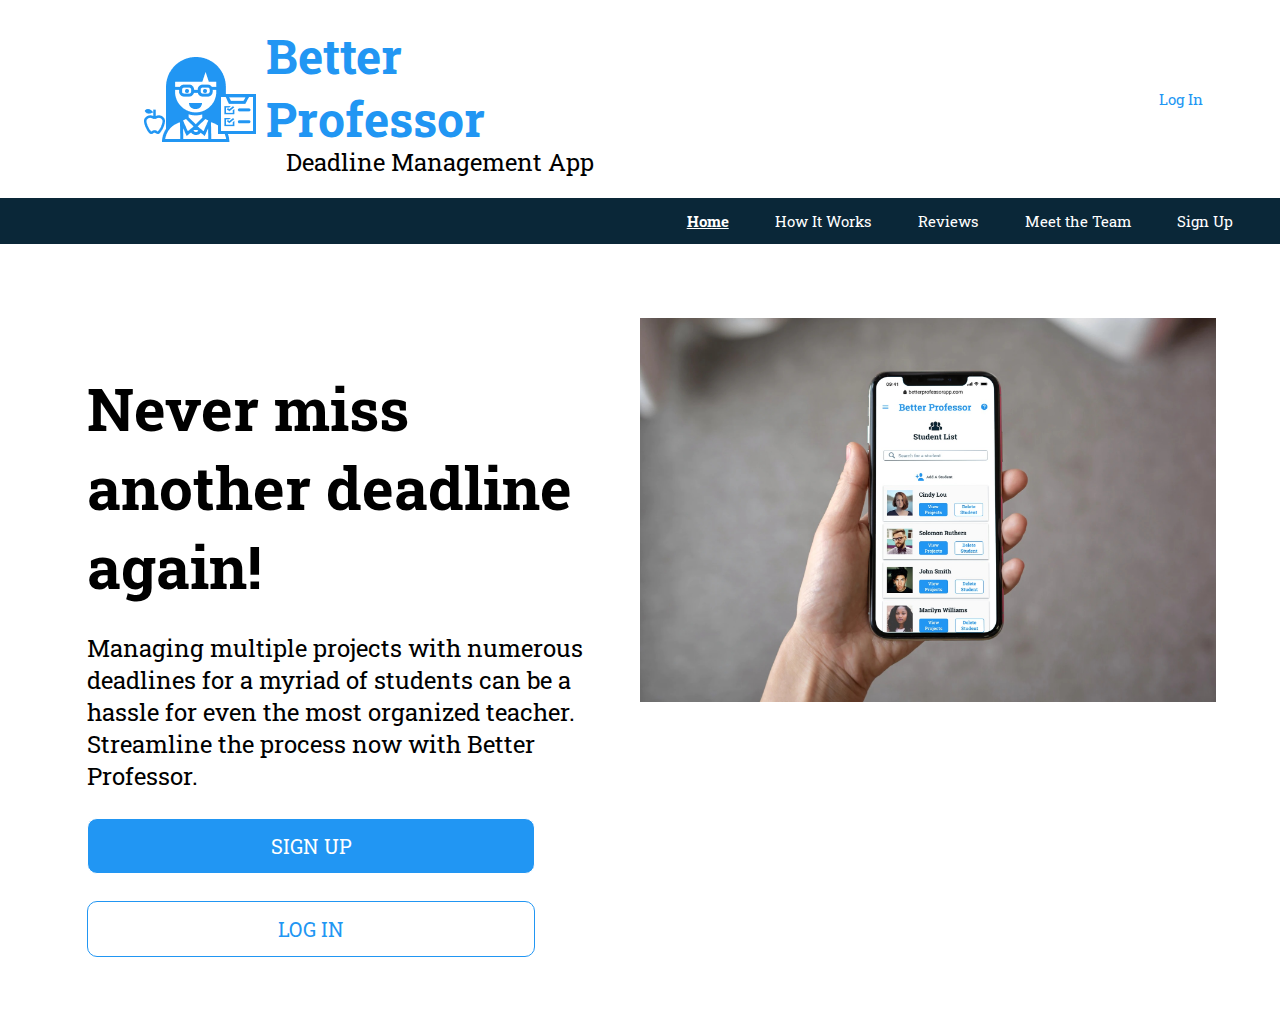
<file: index.html>
<!doctype html>
<html>
<head>
	<meta charset="utf-8">
	<meta name="viewport" content = "width=device-width, initial-scale=1">
	<link href="https://fonts.googleapis.com/css?family=Roboto+Slab&display=swap" rel="stylesheet">
	<link rel="stylesheet" href="../css/index.css">
	<link href="css/index.css" rel="stylesheet" type="text/css">
	<title>Better Professor</title>
</head>
<body>
	<!--Header Section Begins-->
	<header class = "header">
		<container class = "header-container">
			<!--Dropdown button goes here-->
			<div class="dropdown">
			  <button class="dropbtn">Menu</button>
			  <div class="dropdown-content">
				<a href="index.html">Home</a>
				<a href="how_it_works.html">How It Works</a>
				<a href="reviews.html">Reviews</a>
				<a href="meet_the_team.html">Meet the Team</a>
			  </div>
			</div>
			<!--Header Image Code goes here-->
			<div class = "logo-container" >
				<img src = "img/BPA Logo.png" alt = "BPA Logo" class= "logo">
				<div class = "header-txt">
					<h2>Better Professor</h2>
					<p>Deadline Management App</p>
				</div>
			</div>
			<div class = "header-login">
				<a href="https://betterprofessor.now.sh/" class="login">Log In</a>
			</div>
		</container>
		<navigation class = "navigation">
			<ul>
				<a href="index.html" class = "current">Home</a>
				<a href="how_it_works.html">How It Works</a>
				<a href="reviews.html">Reviews</a>
				<a href="meet_the_team.html">Meet the Team</a>
				<a href="https://betterprofessor.now.sh/registration" class = "signup">Sign Up</a>
			</ul>
		</navigation>
		<!--Nav Code Goes Here-->
	</header>
	<!--Header closes here-->
	
	<!--Main Content Section Begins here-->
	<section class = "main-content">
			<!--Content Image code goes here-->
		<img src="img/bpa-phone.jpg" alt="phone in hand" class="phone-img">
		
		<!--Content paragraph goes here-->
		<div class = "section-content">
		<div class="words">
		  <h1>Never miss another deadline again!</h1>
		  <p>Managing multiple projects with numerous deadlines for 
			a myriad of students can be a hassle for even the most
			organized teacher. Streamline the process now with Better Professor.</p>
			<!--Sign Up Button goes here-->
			
			<!--Login Button Goes here-->
		</div>
		<button type="button" onclick="window.location.href = 'https://betterprofessor.now.sh/#/registration'" class="sign-up-btn">SIGN UP</button>
		<button type ="button" onclick="window.location.href = 'https://betterprofessor.now.sh/'" class="log-in-btn">LOG IN</button>
		</div>
		
	</section>
	<!--Main Content Closes-->
	
</body>
</html>
</file>
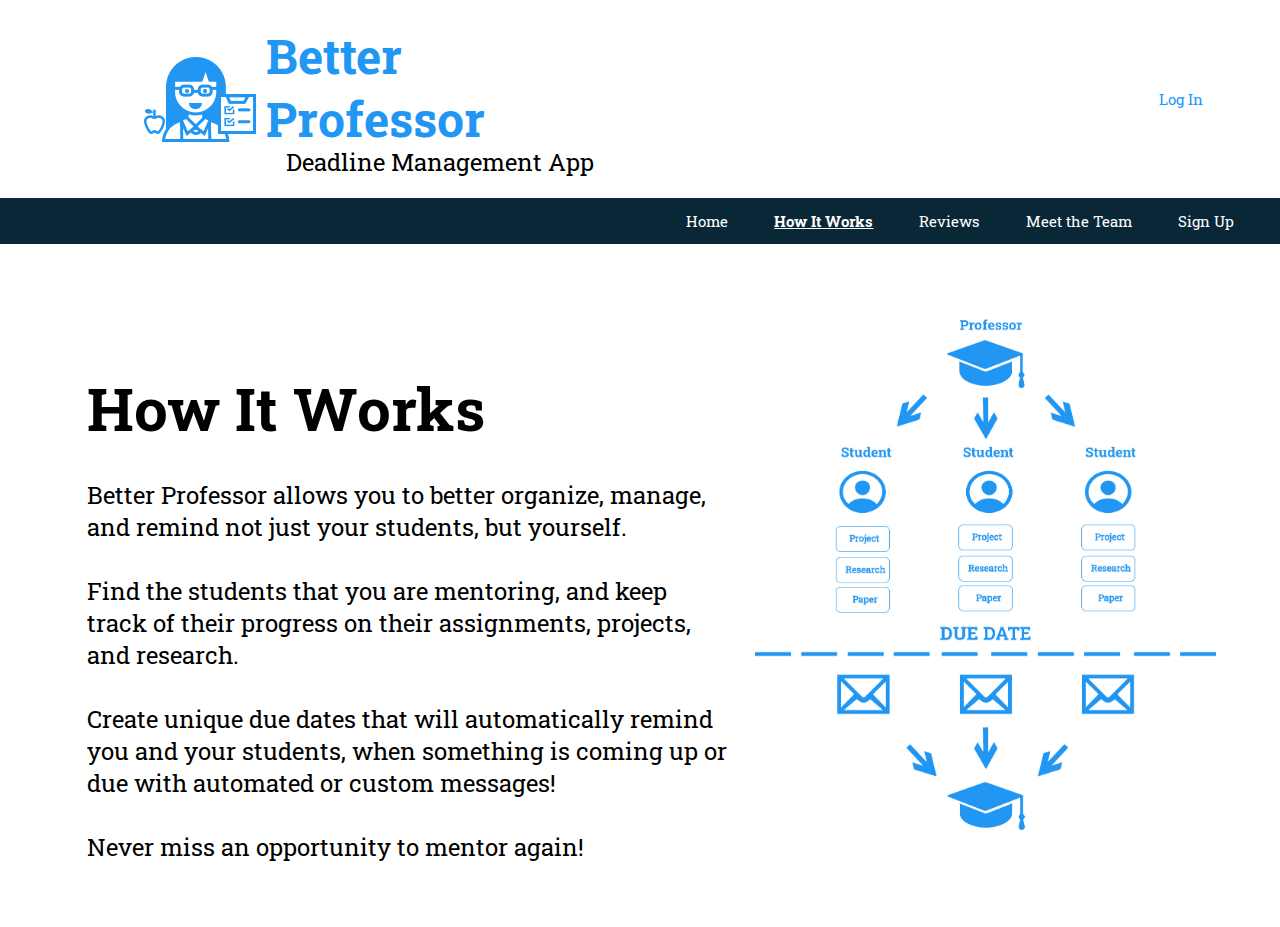
<file: how_it_works.html>
<!doctype html>
<html>
<head>
	<meta charset="utf-8">
	<meta name="viewport" content = "width=device-width, initial-scale=1">
	<link href="https://fonts.googleapis.com/css?family=Roboto+Slab&display=swap" rel="stylesheet">
	<link href="css/index.css" rel="stylesheet" type="text/css">
<title>How It Works</title>
</head>
<body>
	<!--Header Section Begins-->
	<header class = "header">
		<container class = "header-container">
			<!--Dropdown button goes here-->
			<div class="dropdown">
			  <button class="dropbtn">Menu</button>
			  <div class="dropdown-content">
				<a href="index.html">Home</a>
				<a href="how_it_works.html">How It Works</a>
				<a href="reviews.html">Reviews</a>
				<a href="meet_the_team.html">Meet the Team</a>
			  </div>
			</div>
			<!--Header Image Code goes here-->
			<div class = "logo-container" >
				<img src = "img/BPA Logo.png" alt = "BPA Logo" class= "logo">
				<div class = "header-txt">
					<h2>Better Professor</h2>
					<p>Deadline Management App</p>
				</div>
			</div>
			<div class = "header-login">
				<a href="https://betterprofessor.now.sh/" class="login">Log In</a>
			</div>
		</container>
		<navigation class = "navigation">
			<ul>
				<a href="index.html">Home</a>
				<a href="how_it_works.html" class = "current">How It Works</a>
				<a href="reviews.html">Reviews</a>
				<a href="meet_the_team.html">Meet the Team</a>
				<a href="https://betterprofessor.now.sh/#/registration" class = "signup">Sign Up</a>
			</ul>
		</navigation>
		<!--Nav Code Goes Here-->
	</header>
	<!--Header closes here-->
	
	<!--Main Content Section Begins here-->
	<section class = "how-main">
		<img src = "img/chart.jpg" alt = "chart.jpg" class = "chart">
		<div class = "how-content">
			<h1>How It Works</h1>
	
			<p>Better Professor allows you to better organize, manage, and remind not just your students, but yourself.<br><br>
			Find the students that you are mentoring, and keep track of their progress on their assignments, projects, and research.<br><br>
	 		Create unique due dates that will automatically remind you and your students, when something is coming up or due with automated or custom messages!<br><br>
			Never miss an opportunity to mentor again! </p>
		</div>
	</section>
	
</body>
</html>
</file>
<file: css/index.css>
/* INDEX LESS */
/* VARIABLES LESS Document */
/* MIXINS LESS Document */
/*RESET LESS Document */
/* http://meyerweb.com/eric/tools/css/reset/ 
   v2.0 | 20110126
   License: none (public domain)
*/
html,
body,
div,
span,
applet,
object,
iframe,
h1,
h2,
h3,
h4,
h5,
h6,
p,
blockquote,
pre,
a,
abbr,
acronym,
address,
big,
cite,
code,
del,
dfn,
em,
img,
ins,
kbd,
q,
s,
samp,
small,
strike,
strong,
sub,
sup,
tt,
var,
b,
u,
i,
center,
dl,
dt,
dd,
ol,
ul,
li,
fieldset,
form,
label,
legend,
table,
caption,
tbody,
tfoot,
thead,
tr,
th,
td,
article,
aside,
canvas,
details,
embed,
figure,
figcaption,
footer,
header,
hgroup,
menu,
nav,
output,
ruby,
section,
summary,
time,
mark,
audio,
video {
  margin: 0;
  padding: 0;
  border: 0;
  font-size: 100%;
  font: inherit;
  vertical-align: baseline;
}
/* HTML5 display-role reset for older browsers */
article,
aside,
details,
figcaption,
figure,
footer,
header,
hgroup,
menu,
nav,
section {
  display: block;
}
body {
  line-height: 1;
}
ol,
ul {
  list-style: none;
}
blockquote,
q {
  quotes: none;
}
blockquote:before,
blockquote:after,
q:before,
q:after {
  content: '';
  content: none;
}
table {
  border-collapse: collapse;
  border-spacing: 0;
}
/* GLOBAL LESS */
* {
  box-sizing: border-box;
}
html {
  font-size: 62.5%;
}
html,
body {
  font-family: 'Roboto Slab', serif;
}
h1,
h2,
h3,
h4,
h5 {
  font-family: 'Roboto Slab', serif;
}
h1 {
  font-size: 3.5rem;
}
h2 {
  font-size: 3.2rem;
  color: #2196F3;
  font-style: normal;
  font-weight: bold;
  font-size: 48px;
  line-height: 63px;
}
h3 {
  font-size: 2.8rem;
}
p {
  font-size: 1.6rem;
  font-style: normal;
  font-weight: normal;
  font-size: 24px;
}
a {
  text-decoration: none;
  font-size: 1.5rem;
  color: white;
}
a:hover {
  text-decoration: underline;
  font-weight: bold;
}
ul .current {
  text-decoration: underline;
  font-weight: bold;
}
.container {
  max-width: 1400px;
  width: 100%;
  margin: 0 auto;
}
/*NAVIGATION LESS Document */
.navigation {
  display: flex;
  justify-content: flex-end;
  align-items: center;
  background-color: #0A2738;
  margin: 0 0 10px 0;
  height: 46px;
}
.navigation ul {
  width: 50%;
  display: flex;
  justify-content: space-evenly;
}
@media (max-width:480px) {
  .navigation {
    display: none;
  }
}
.header-container {
  display: flex;
  justify-content: space-between;
  align-items: center;
  padding: 0 5%;
  margin: 1% 1%;
  /* Dropdown Button */
  /* The container <div> - needed to position the dropdown content */
  /* Dropdown Content (Hidden by Default) */
  /* Links inside the dropdown */
  /* Change color of dropdown links on hover */
  /* Show the dropdown menu on hover */
  /* Change the background color of the dropdown button when the dropdown content is shown */
}
.header-container .dropbtn {
  background-color: #2196F3;
  color: white;
  padding: 16px;
  font-size: 16px;
  font-family: 'Roboto Slab', serif;
  border: none;
}
.header-container .dropdown {
  position: relative;
  display: inline-block;
}
.header-container .dropdown-content {
  display: none;
  position: absolute;
  background-color: #2196F3;
  min-width: 160px;
  box-shadow: 0px 8px 16px 0px rgba(0, 0, 0, 0.2);
  z-index: 1;
}
.header-container .dropdown-content a {
  color: white;
  padding: 12px 16px;
  text-decoration: none;
  display: block;
}
.header-container .dropdown-content a:hover {
  background-color: #2196F3;
}
.header-container .dropdown:hover .dropdown-content {
  display: block;
}
.header-container .dropdown:hover .dropbtn {
  background-color: #2196F3;
}
@media (min-width: 481px) {
  .header-container .dropdown {
    display: none;
  }
}
.header-container .logo-container {
  width: 50%;
  display: flex;
  flex-direction: row;
  align-items: center;
  padding: 0 5%;
  margin: 1% 1%;
}
.header-container .login {
  color: #2196F3;
}
.header-container h2 {
  margin: 0 0 0 10px;
}
.header-container p {
  margin: 0 0 0 30px;
}
@media (max-width:480px) {
  .header-container {
    display: flex;
    flex-direction: column-reverse;
    justify-content: center;
  }
  .header-container .logo,
  .header-container p,
  .header-container .login {
    display: none;
  }
  .header-container .logo-container {
    width: 100%;
    display: flex;
    justify-content: center;
  }
  .header-container h2 {
    font-size: 30px;
  }
}
/*HOME-PAGE LESS Document */
.main-content {
  display: flex;
  flex-direction: row-reverse;
  justify-content: center;
  padding: 5%;
}
.main-content .section-content {
  padding: 0 2%;
}
.main-content .words {
  display: flex;
  flex-direction: column;
  justify-content: flex-start;
}
.main-content h1 {
  font-style: normal;
  font-weight: bold;
  font-size: 60px;
  line-height: 79px;
  text-align: left;
  align-items: center;
  margin-bottom: 5%;
}
.main-content p {
  font-style: normal;
  font-weight: normal;
  font-size: 24px;
  line-height: 32px;
}
.main-content .sign-up-btn {
  background-color: #2196F3;
  color: white;
  border: solid 0.5px;
  border-color: white;
  display: flex;
  align-items: center;
  justify-content: center;
  cursor: pointer;
  width: 448px;
  height: 56px;
  font-size: 2rem;
  font-family: 'Roboto Slab', serif;
  border-radius: 10px;
  margin: 2% 0;
  margin: 5% 0;
}
@media (max-width:480px) {
  .main-content .sign-up-btn {
    width: 296px;
    height: 46px;
  }
}
.main-content .log-in-btn {
  background-color: white;
  color: #2196F3;
  border: solid 0.5px;
  border-color: #2196F3;
  display: flex;
  align-items: center;
  justify-content: center;
  cursor: pointer;
  width: 448px;
  height: 56px;
  font-size: 2rem;
  font-family: 'Roboto Slab', serif;
  border-radius: 10px;
  margin: 2% 0;
}
@media (max-width:480px) {
  .main-content .log-in-btn {
    width: 296px;
    height: 46px;
  }
}
@media (max-width:480px) {
  .main-content {
    display: flex;
    flex-direction: column;
    justify-content: center;
    padding: 5%;
  }
  .main-content .phone-img {
    width: 100%;
  }
  .main-content h1 {
    font-size: 24px;
  }
  .main-content p {
    font-size: 16px;
  }
}
.phone-img {
  width: 50%;
  height: 50%;
}
/* HOW IT WORKS LESS Document */
.how-main {
  display: flex;
  flex-direction: row-reverse;
  justify-content: center;
  padding: 5%;
}
.how-main .how-content {
  padding: 0 2%;
}
.how-main h1 {
  font-style: normal;
  font-weight: bold;
  font-size: 60px;
  line-height: 79px;
  display: flex;
  align-items: center;
  margin-bottom: 5%;
}
.how-main p {
  font-style: normal;
  font-weight: normal;
  font-size: 24px;
  line-height: 32px;
}
.how-main .chart {
  width: 40%;
  height: 40%;
}
@media (max-width:480px) {
  .how-main {
    display: flex;
    flex-direction: column;
    justify-content: center;
    padding: 5%;
  }
  .how-main .chart {
    width: 100%;
  }
  .how-main h1 {
    font-size: 24px;
  }
  .how-main p {
    font-size: 16px;
  }
}
section {
  /*border: 2px black solid;*/
}
section h1 {
  text-align: center;
  margin: 50px 0 100px 0;
  font-family: 'Roboto Slab', serif;
  font-weight: bold;
  font-size: 40px;
}
.container {
  /*border: 2px red solid;*/
  display: flex;
  flex-wrap: wrap;
}
@media (max-width:480px) {
  .container {
    display: flex;
    flex-direction: column;
  }
}
.container .box {
  width: 50%;
  padding-right: 50px;
  padding-left: 50px;
  margin-bottom: 50px;
  /*border: purple 2px solid;*/
}
@media (max-width:480px) {
  .container .box {
    display: flex;
    flex-direction: column;
    width: 100%;
  }
}
.container .box h3 {
  display: flex;
  justify-content: space-between;
  font-weight: bold;
  /*border: 2px yellow solid;*/
  margin-bottom: 10px;
}
@media (max-width:480px) {
  .container .box h3 {
    display: flex;
    flex-direction: column;
  }
}
@media (max-width:480px) {
  .container .box h3 span {
    display: flex;
    flex-direction: row;
  }
}
.container .box h3 span i {
  color: #2196F3;
}
.container .box h4 {
  font-size: small;
  margin-bottom: 30px;
}
.container .box p {
  font-size: large;
}
/* MEET THE TEAM LESS Document */
.cardsContainer {
  /*border: 5px solid red;*/
  display: flex;
  flex-wrap: wrap;
  justify-content: center;
}
@media (max-width:480px) {
  .cardsContainer {
    display: flex;
    flex-direction: column;
    justify-content: center;
  }
}
.card {
  margin-right: 20px;
  margin-bottom: 20px;
  width: 25%;
  background-color: white;
  padding: 10px;
  border-radius: 5px;
  min-height: 300px;
}
@media (max-width:480px) {
  .card {
    width: auto;
    margin: auto;
  }
}
.card h3 {
  text-align: center;
}
.card .content {
  display: flex;
  flex-direction: column;
  justify-content: center;
}
.card .content img {
  margin: 3% auto;
}
.card .content h4 {
  text-align: center;
  font-size: large;
  color: #2196F3;
  margin-bottom: 10px;
}
.card .content ul {
  text-align: center;
  font-size: medium;
}
</file>
